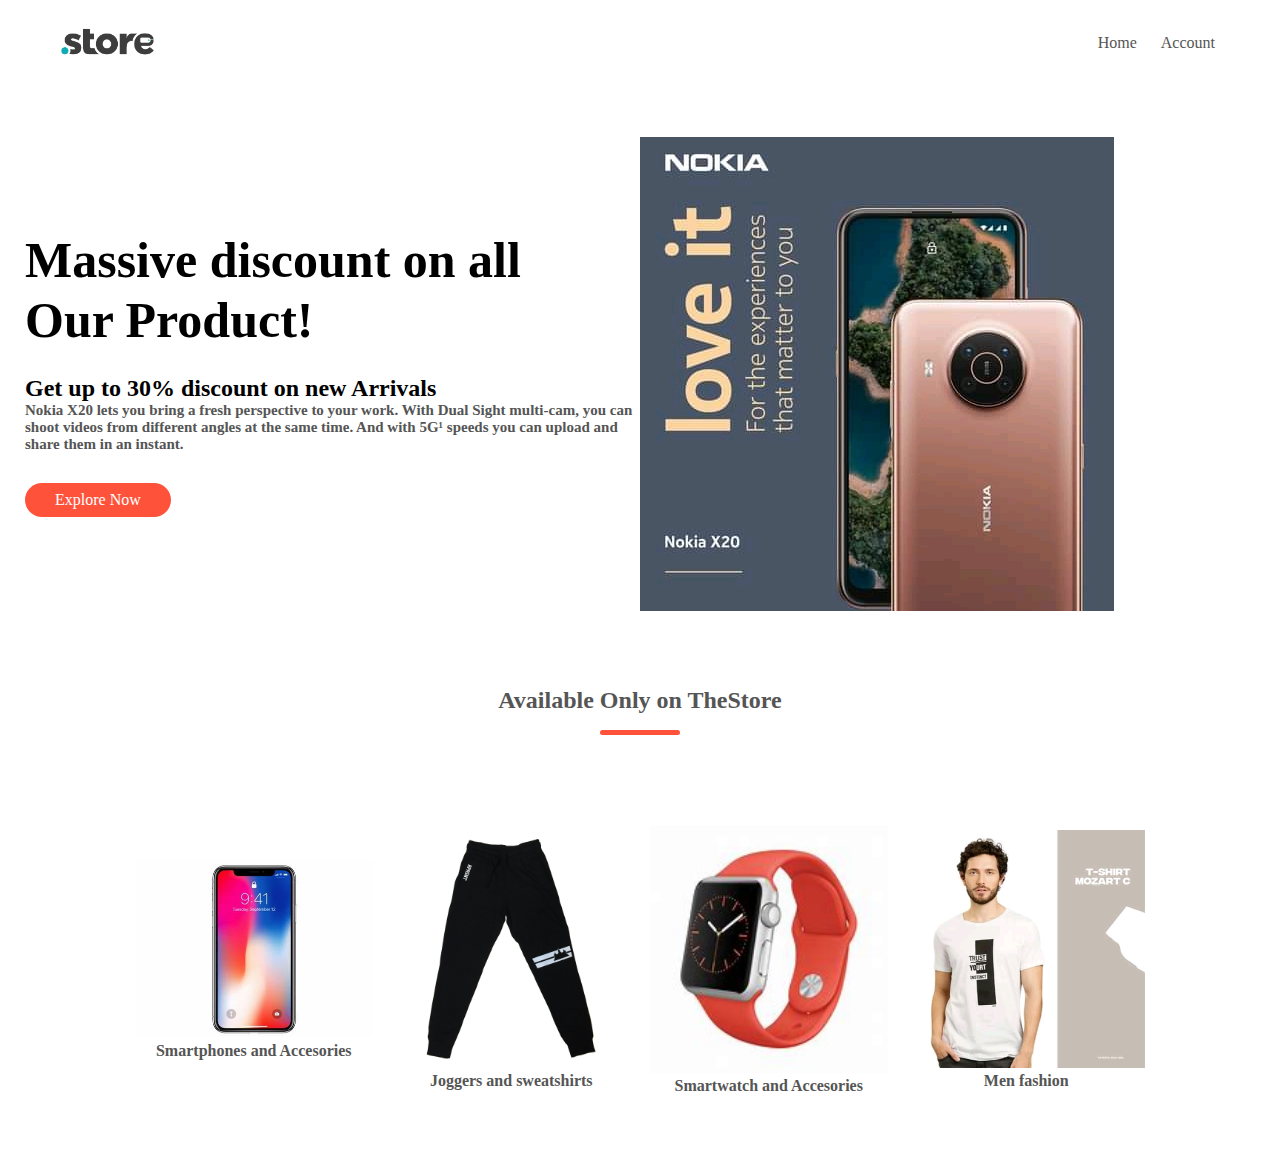
<file: index.html>
<!DOCTYPE html>
<html lang="en">
<head>
    <meta charset="UTF-8">
    <meta http-equiv="X-UA-Compatible" content="IE=edge">
    <meta name="viewport" content="width=device-width, initial-scale=1.0">
        <title>RedStore Ecommerce Website</title>
        <link rel="stylesheet" href="style.css"> 
        <link rel="stylesheet" href="fontawesome-free-5.15.4-web/css/all.min.css">
</head>
    <body>
      <div class="context">
        <div class="container">
            <div class="nav-bar">
                <div class="logo">
                    <img src="images/store.png" width="125px">
                </div>
                 <nav>
                     <ul>
                         <li><a href="index.html">Home</a> </li>
                         <!----- not supposed to show
                         <li><a href="Product.html">Products</a> </li>
                         <li><a href="About.html">About</a> </li>
                         <li><a href="contact.html">Contact</a> </li>
                         ------>
                         <li><a href="Account.html">Account</a> </li>
                     </ul>
                 </nav>
                  <!----- not supposed to show
                 <img src="images/cart.png" width="30px" height="30px">
                 <h5>cart</h5>
                 ------>
            </div>
            <div class="row">
                <div class="col-2">
                    <h1>Massive discount on all<br>Our Product!</h1>
                    <strong>Get up to 30% discount on new Arrivals </strong>
                    <h5>Nokia X20 lets you bring a fresh perspective to your work. 
                        With Dual Sight multi-cam, you can shoot videos from different angles at the same time. 
                        And with 5G¹ speeds you can upload and share them in an instant.</h5>
                      <a href="Product.html" class="btn">Explore Now</a>
                </div>
                <div class="col-2">
                    <img src="images/image1.png">
                    </div>

                    <div class="small-container">
                        <h2 class="title">Available Only on TheStore</h2>
                        <div class="row">
                            <div class="col-4">
                                <img src="images/product1.jpg">
                                <h4>Smartphones and Accesories</h4>
                            </div>

                            <div class="col-4">
                             <img src="images/product2.jpg">
                             <h4>Joggers and sweatshirts</h4>
                         </div>

                         <div class="col-4">
                             <img src="images/product3.jpg">
                             <h4>Smartwatch and Accesories</h4>
                         </div>

                         <div class="col-4">
                             <img src="images/product4.jpg">
                             <h4>Men fashion</h4>
                        </div>
            </div>
        </div>
    </div>
    

    <script src="https://cdn.jsdelivr.net/npm/bootstrap@5.1.1/dist/js/bootstrap.bundle.min.js" 
    integrity="sha384-/bQdsTh/da6pkI1MST/rWKFNjaCP5gBSY4sEBT38Q/9RBh9AH40zEOg7Hlq2THRZ" crossorigin="anonymous">
    </script>

    </body>
</html>
</file>
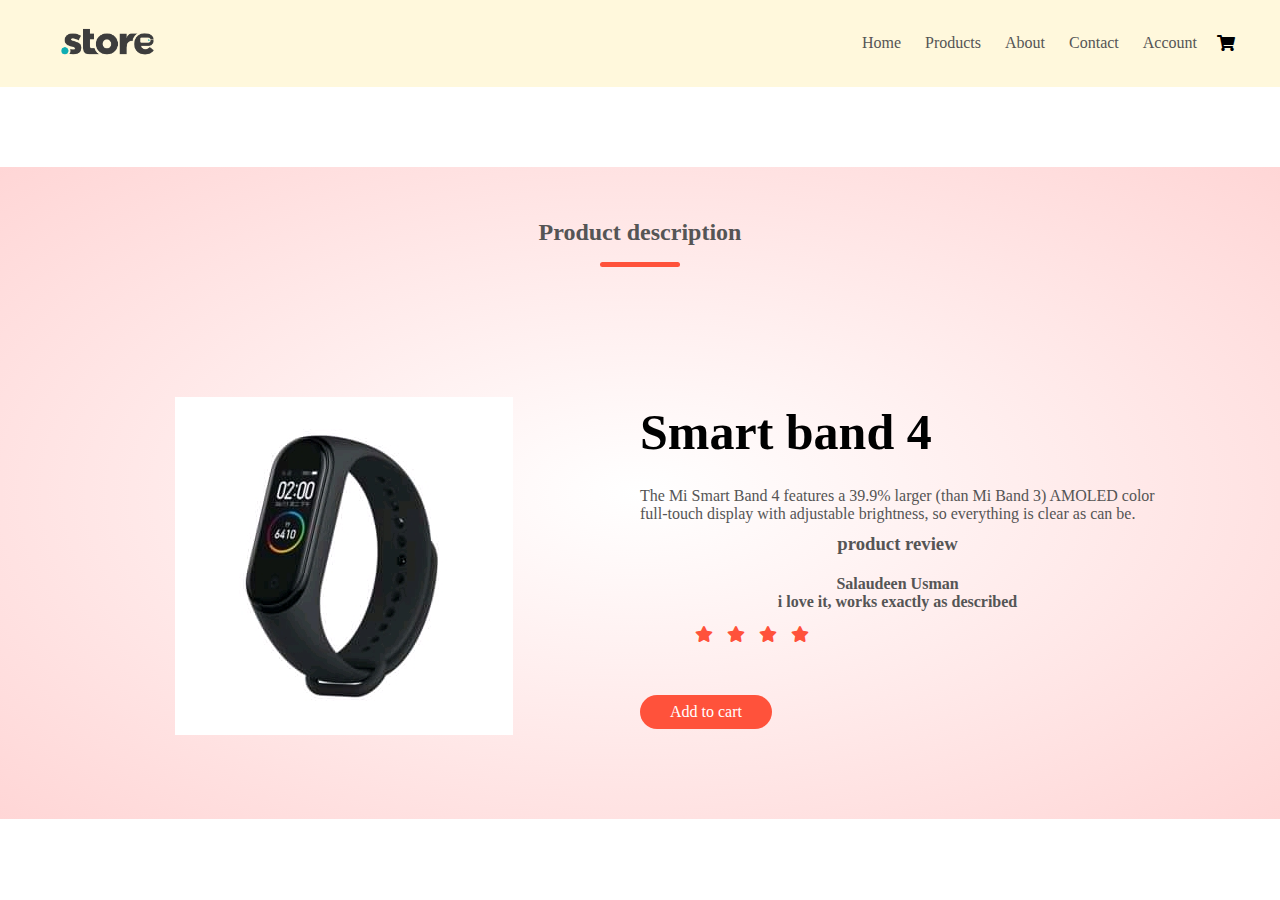
<file: About.html>
<!DOCTYPE html>
<html lang="en">
<head>
    <meta charset="UTF-8">
    <meta http-equiv="X-UA-Compatible" content="IE=edge">
    <meta name="viewport" content="width=device-width, initial-scale=1.0">
    <title>About</title>
    <link rel="stylesheet" href="style.css">
    <link rel="stylesheet" href="fontawesome-free-5.15.4-web/css/all.css">
</head>
<body>
    <div class="header">
        <div class="container">
            <div class="nav-bar">
                <div class="logo">
                    <img src="images/store.png" width="125px">
                </div>
            
                 <nav>
                     <ul>
                         <li><a href="index.html">Home</a> </li>
                         <li><a href="Product.html">Products</a> </li>
                         <li><a href="About.html">About</a> </li>
                         <li><a href="contact.html">Contact</a> </li>
                         <li><a href="Account.html">Account</a> </li>
                     </ul>
                 </nav>
                 <i class="fas fa-shopping-cart"></i>
            </div>
        </div>
    </div>
   <!------About----->
<div class="offer">
    <div class="small-container">
        <h2 class="title">Product description</h2>
        <div class="row">
            <div class="col-2">
                <img src="images/exclusive.png" class="offer-img">
            </div>
            <div class="col-2">
                <!-------
                <p>Exclusively Available on TheStore</p>
                   ------->
                <h1>Smart band 4</h1>
                <small>The Mi Smart Band 4 features a 39.9% larger (than Mi Band 3) AMOLED color full-touch display with adjustable brightness, so everything is clear as can be.</small>
                <br>
                <h3>product review</h3>
                <div class="rating">
                    <p>Salaudeen Usman</p>
                    <h4>i love it, works exactly as described</h4>
                    <i class="fa fa-star"></i>
                    <i class="fa fa-star"></i>
                    <i class="fa fa-star"></i>
                    <i class="fa fa-star"></i>
                    <i class="fa fa-star-o"></i>
                </div>

                <br>
                <a href="#" class="btn">Add to cart</a>
            </div>
        </div>
    </div>
</div>         
        </div>
    </div>
</body>
</html>
</file>
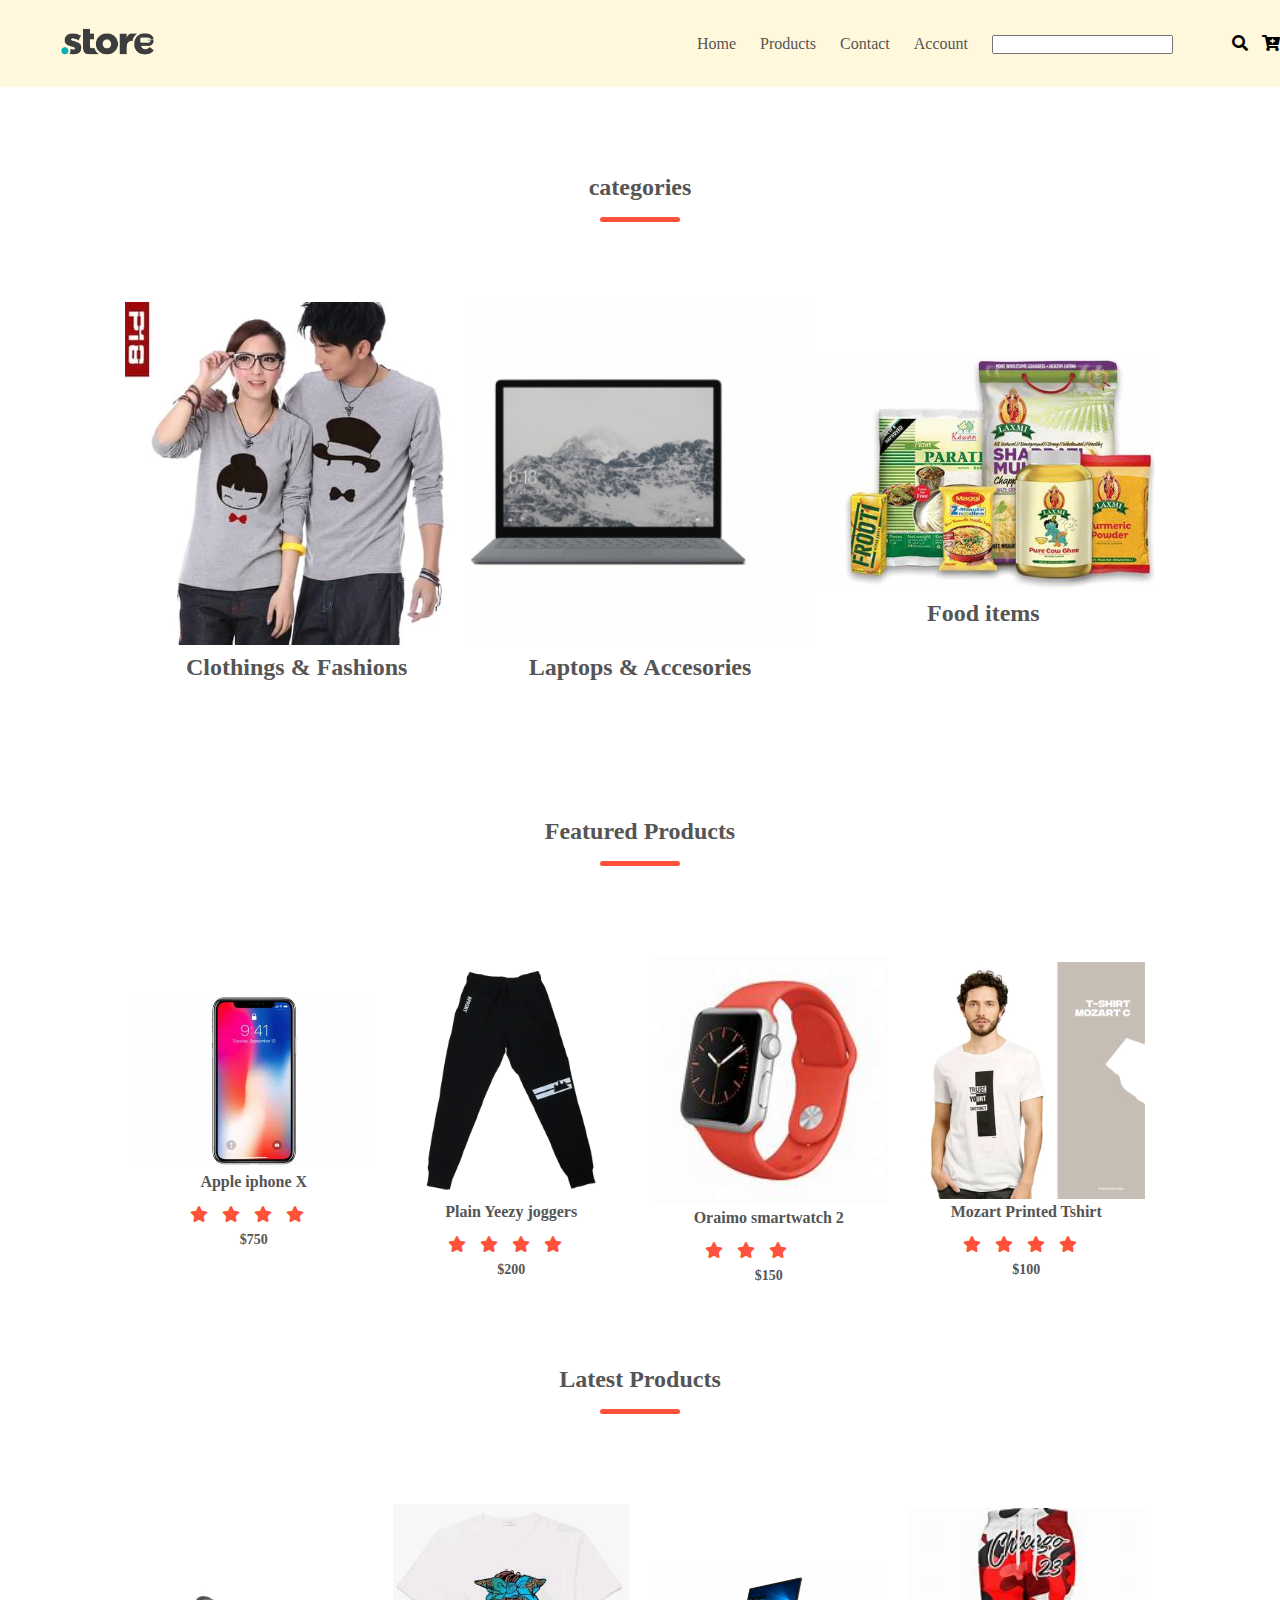
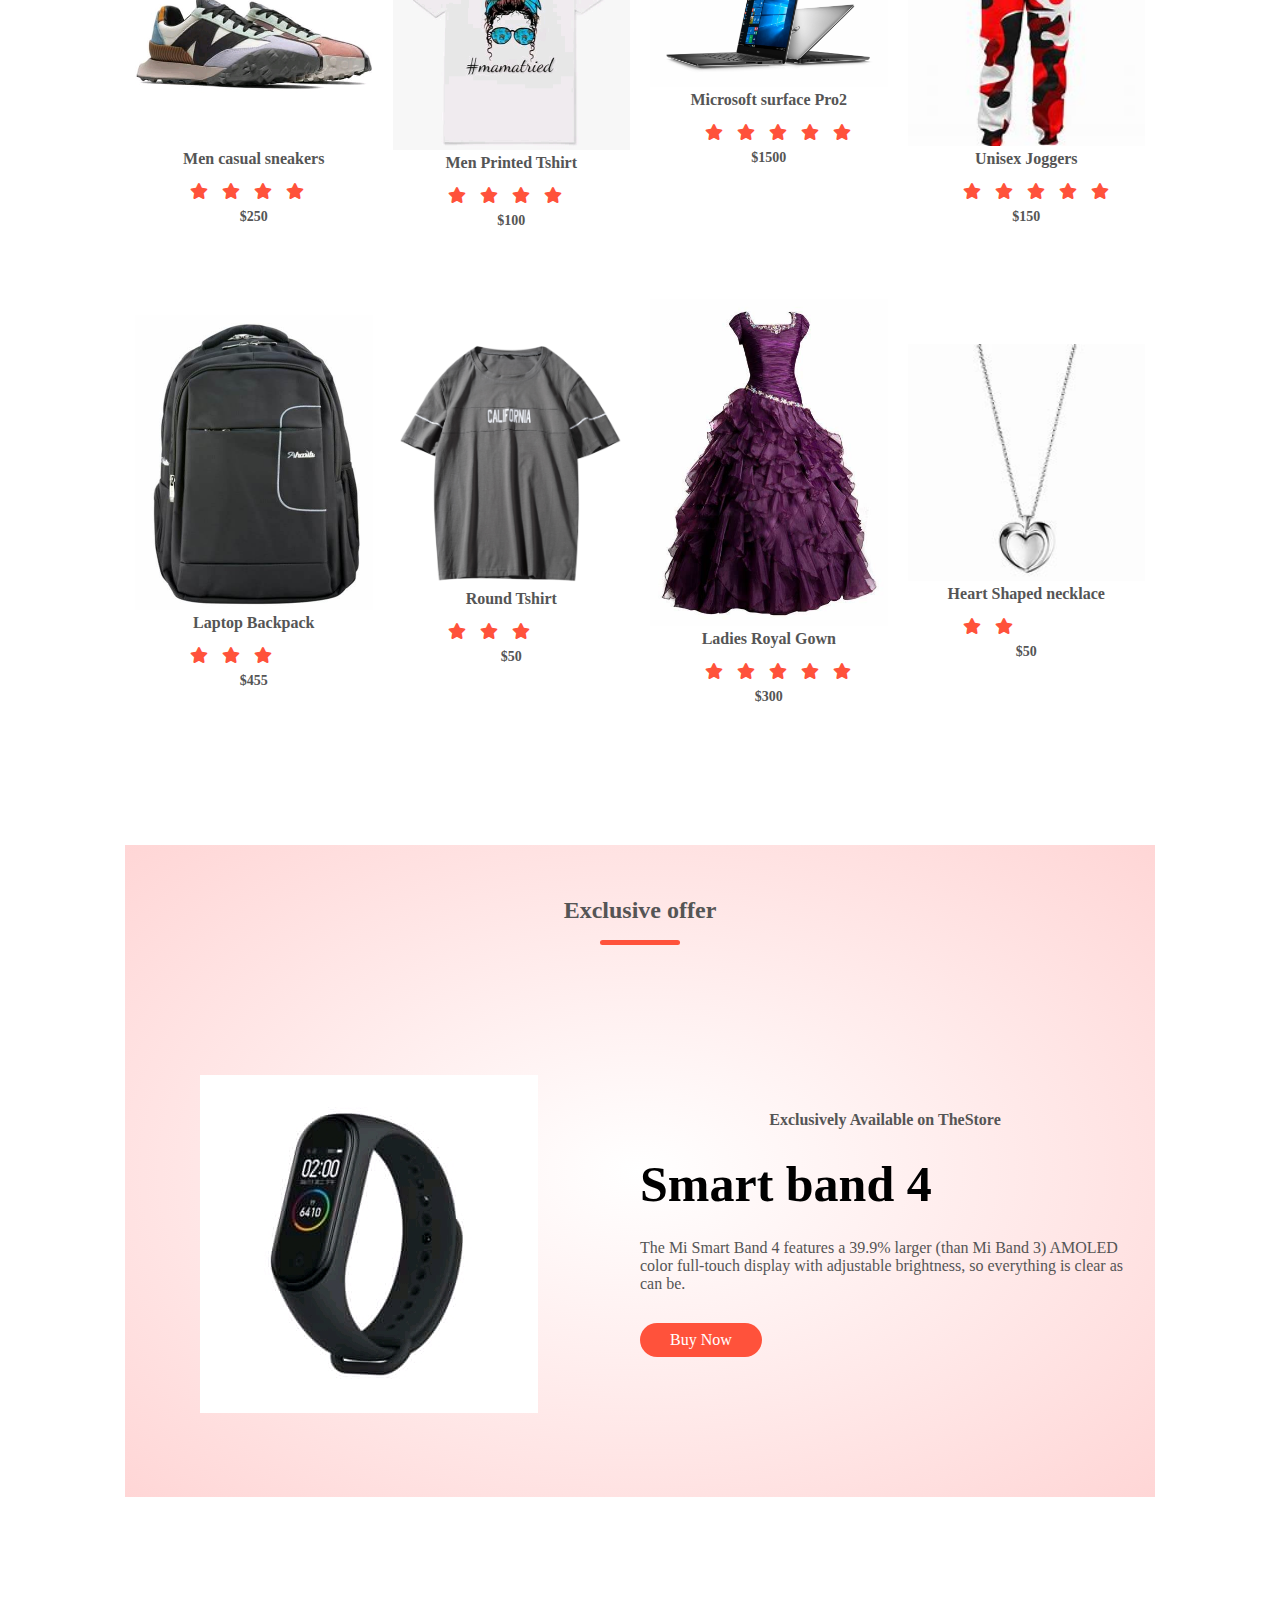
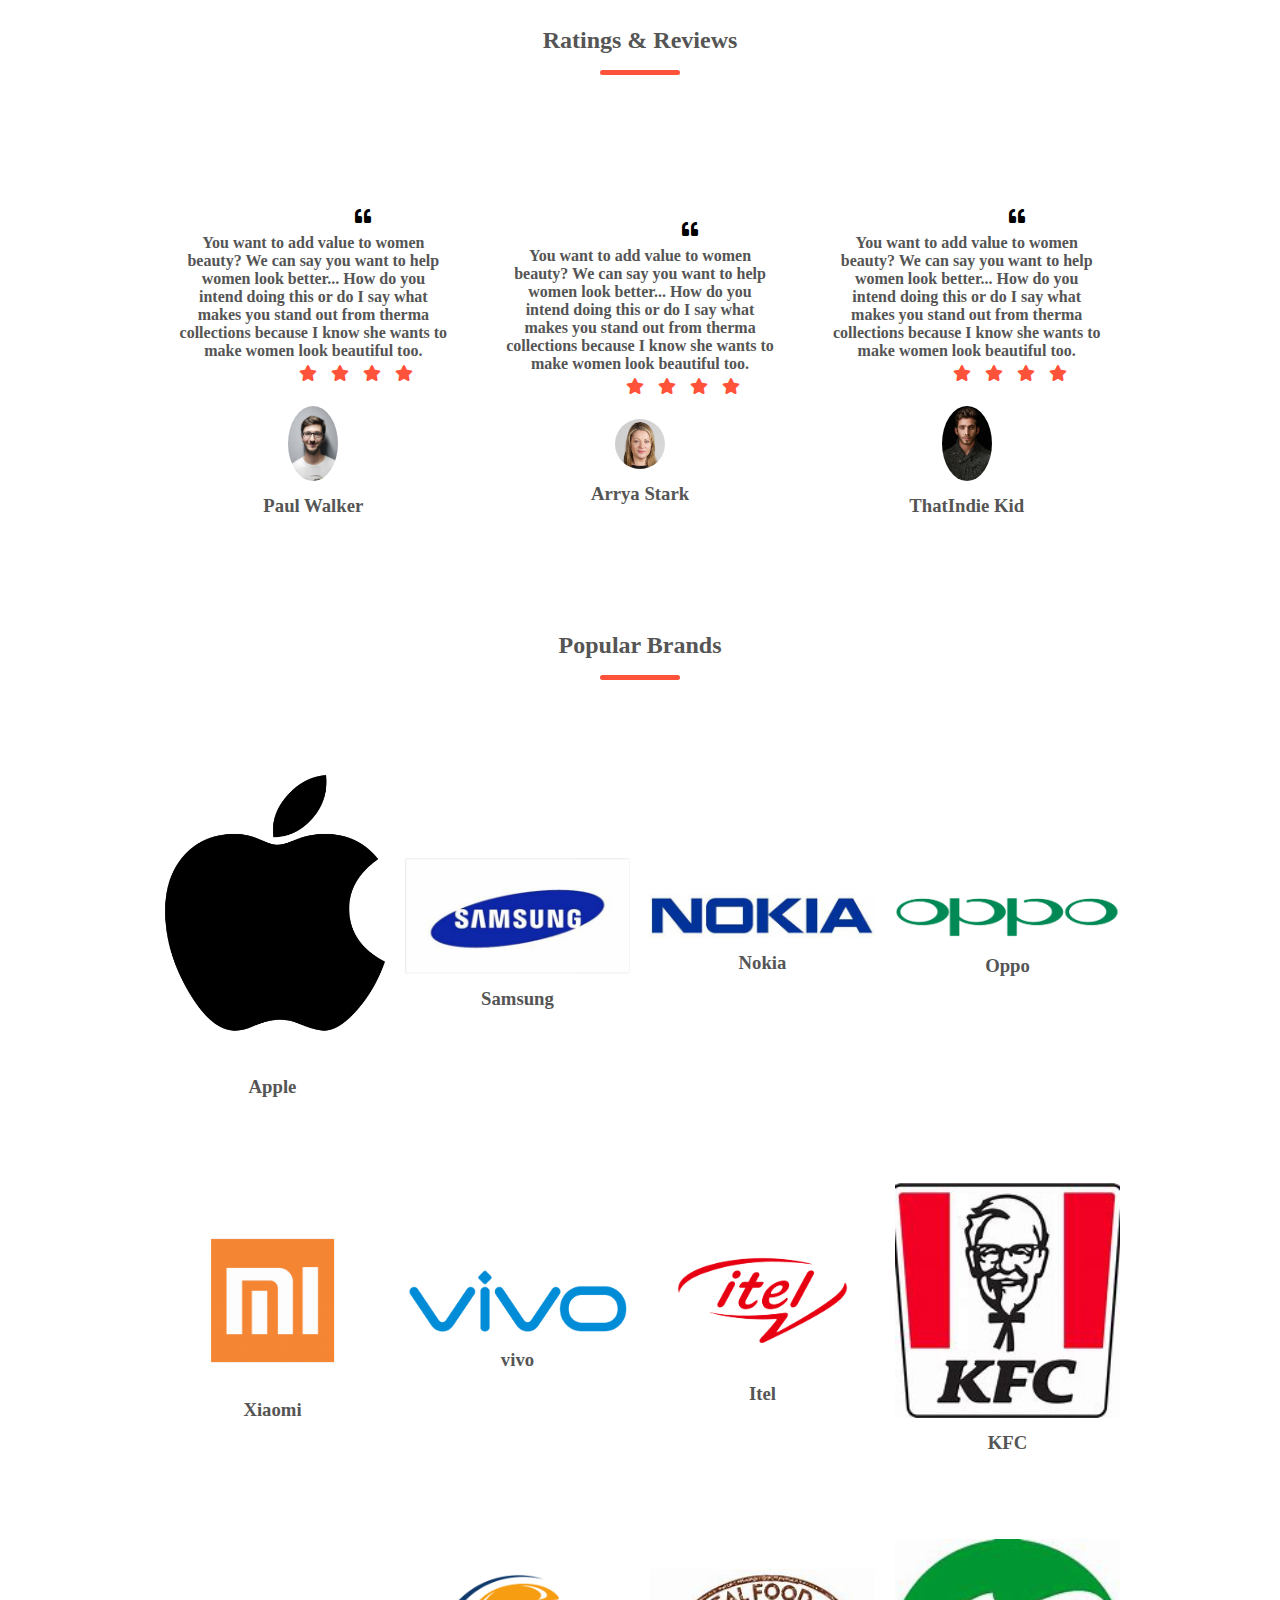
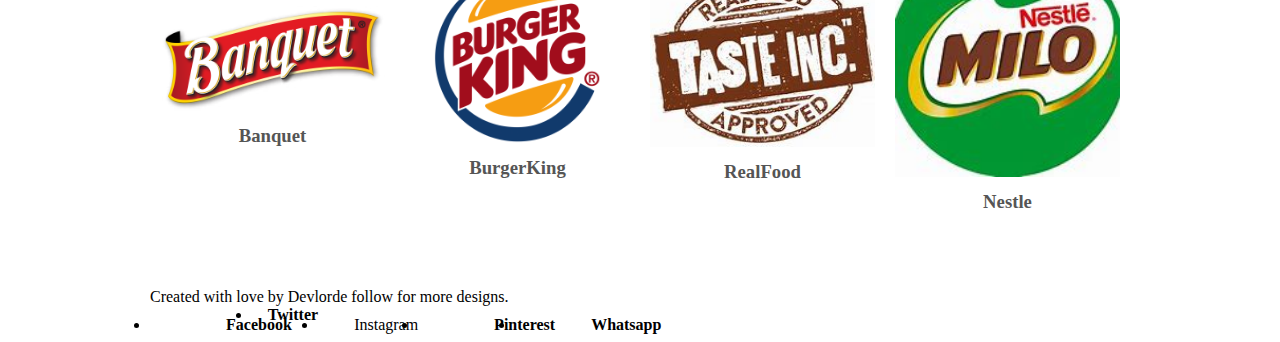
<file: Product.html>
<!DOCTYPE html>
<html lang="en">
<head>
    <meta charset="UTF-8">
    <meta http-equiv="X-UA-Compatible" content="IE=edge">
    <meta name="viewport" content="width=device-width, initial-scale=1.0">
    <title>Product</title>
    <link rel="stylesheet" href="style.css">
    <link rel="stylesheet" href="fontawesome-free-5.15.4-web/css/all.css">
    <!-------
      <script defer src="fontawesome-free-5.15.4-web/js/all.js"></script> 
      -------->
</head>
<div class="header">
    <div class="container">
        <div class="nav-bar">
            <div class="logo">
                <img src="images/store.png" width="125px">
            </div>
             <nav>
                 <ul>
                     <li><a href="index.html">Home</a> </li>
                     <li><a href="Product.html">Products</a> </li>
                     <!----- not supposed to show
                         <li><a href="About.html">About</a> </li>
                          ------>
                     <li><a href="contact.html">Contact</a> </li>
                     <li><a href="Account.html">Account</a> </li>

                   <input type="text">
                   <i class="fa fa-search" aria-hidden="true"></i>
                   <i class="fa fa-cart-plus" aria-hidden="true"></i>
                 </ul>

             </nav>
        </div>
    </div>
</div>

<!-------featured categories-------->
<div class="categories">
    <div class="small-container">
        <h2 class="title">categories</h2>
       <div class="row">
           <div class="col-3">
               <img src="images/category1.jpg">
               <h2>Clothings & Fashions</h2>
           </div>
           <div class="col-3">
              <img src="images/category2.jpg">
              <h2>Laptops & Accesories</h2>
           </div>
           <div class="col-3">
              <img src="images/category3.jpg">
              <h2>Food items</h2>
           </div>
       </div>
    </div>
</div>


<!------ featured Products -------->
  <div class="small-container">
      <h2 class="title">Featured Products</h2>
      <div class="row">
          <div class="col-4">
              <img src="images/product1.jpg">
              <h4>Apple iphone X</h4>
              <div class="rating">
                  <i class="fa fa-star"></i>
                  <i class="fa fa-star"></i>
                  <i class="fa fa-star"></i>
                  <i class="fa fa-star"></i>
                  <i class="fa fa-star-half-empty" aria-hidden="true"></i>
              </div>
              <p>$750</p>
          </div>
          <div class="col-4">
           <img src="images/product2.jpg">
           <h4>Plain Yeezy joggers</h4>
           <div class="rating">
               <i class="fa fa-star"></i>
               <i class="fa fa-star"></i>
               <i class="fa fa-star"></i>
               <i class="fa fa-star"></i>
               <i class="fa-star-half-empty"></i>
           </div>
           <p>$200</p>
       </div>
       <div class="col-4">
           <img src="images/product3.jpg">
           <h4>Oraimo smartwatch 2</h4>
           <div class="rating">
               <i class="fa fa-star"></i>
               <i class="fa fa-star"></i>
               <i class="fa fa-star"></i>
               <i class="fa fa-star-half-o"></i>
               <i class="fa fa-star-o"></i>
           </div>
           <p>$150</p>
       </div>
       <div class="col-4">
           <img src="images/product4.jpg">
           <h4>Mozart Printed Tshirt</h4>
           <div class="rating">
               <i class="fa fa-star"></i>
               <i class="fa fa-star"></i>
               <i class="fa fa-star"></i>
               <i class="fa fa-star"></i>
               <i class="fa fa-star-o"></i>
           </div>
           <p>$100</p>
      </div>
      <h2 class="title">Latest Products</h2>
      <div class="row">
      <div class="col-4">
       <img src="images/product5.jpg">
       <h4>Men casual sneakers</h4>
       <div class="rating">
           <i class="fa fa-star"></i>
           <i class="fa fa-star"></i>
           <i class="fa fa-star"></i>
           <i class="fa fa-star"></i>
           <i class="fa fa-star-o"></i>
       </div>
       <p>$250</p>
   </div>
   <div class="col-4">
    <img src="images/product6.jpg">
    <h4>Men Printed Tshirt</h4>
    <div class="rating">
        <i class="fa fa-star"></i>
        <i class="fa fa-star"></i>
        <i class="fa fa-star"></i>
        <i class="fa fa-star"></i>
        <i class="fa fa-star-half-o"></i>
    </div>
    <p>$100</p>
</div>
<div class="col-4">
    <img src="images/product7.jpg">
    <h4>Microsoft surface Pro2</h4>
    <div class="rating">
        <i class="fa fa-star"></i>
        <i class="fa fa-star"></i>
        <i class="fa fa-star"></i>
        <i class="fa fa-star"></i>
        <i class="fa fa-star"></i>
    </div>
    <p>$1500</p>
</div>
<div class="col-4">
    <img src="images/product8.jpg">
    <h4>Unisex Joggers</h4>
    <div class="rating">
        <i class="fa fa-star"></i>
        <i class="fa fa-star"></i>
        <i class="fa fa-star"></i>
        <i class="fa fa-star"></i>
        <i class="fa fa-star"></i>
    </div>
    <p>$150</p>
</div>
<div class="col-4">
   <img src="images/product9.jpg">
   <h4>Laptop Backpack</h4>
   <div class="rating">
       <i class="fa fa-star"></i>
       <i class="fa fa-star"></i>
       <i class="fa fa-star"></i>
       <i class="fa fa-star-o"></i>
       <i class="fa fa-star-o"></i>
   </div>
   <p>$455</p>
</div>
<div class="col-4">
   <img src="images/product10.jpg">
   <h4>Round Tshirt</h4>
   <div class="rating">
       <i class="fa fa-star"></i>
       <i class="fa fa-star"></i>
       <i class="fa fa-star"></i>
       <i class="fa fa-star-half-o"></i>
       <i class="fa fa-star-o"></i>
   </div>
   <p>$50</p>
</div>
<div class="col-4">
   <img src="images/product11.jpg">
   <h4>Ladies Royal Gown</h4>
   <div class="rating">
       <i class="fa fa-star"></i>
       <i class="fa fa-star"></i>
       <i class="fa fa-star"></i>
       <i class="fa fa-star"></i>
       <i class="fa fa-star"></i>
   </div>
   <p>$300</p>
</div>
<div class="col-4">
   <img src="images/product12.jpg">
   <h4>Heart Shaped necklace </h4>
   <div class="rating">
       <i class="fa fa-star"></i>
       <i class="fa fa-star"></i>
       <i class="fa fa-star-o"></i>
       <i class="fa fa-star-o"></i>
       <i class="fa fa-star-o"></i>
   </div>
   <p>$50</p>
</div>
</div>
</div>
<!------offer----->
<div class="offer">
    <div class="small-container">
        <h2 class="title">Exclusive offer</h2>
        <div class="row">
            <div class="col-2">
                <img src="images/exclusive.png" class="offer-img">
            </div>
            <div class="col-2">
                <p>Exclusively Available on TheStore</p>
                <h1>Smart band 4</h1>
                <small>The Mi Smart Band 4 features a 39.9% larger (than Mi Band 3) AMOLED color full-touch display with adjustable brightness, so everything is clear as can be.</small>
                <br>
                <a href="About.html" class="btn">Buy Now</a>
            </div>
        </div>
    </div>
</div>

<!------- customers Reviews-------->
<div class="Reviews">
   <div class="small-container">
       <h2 class="title">Ratings & Reviews</h2>
       <div class="row">
           <div class="col-3">
               <i class="fa fa-quote-left"></i>
               <p>You want to add value to women beauty?
                   We can say you want to help women look better...
                   How do you intend doing this or do I say what makes you stand out from therma 
                   collections because I know she wants to make women look beautiful too.</p>
                   <div class="rating">
                       <i class="fa fa-star"></i>
                       <i class="fa fa-star"></i>
                       <i class="fa fa-star"></i>
                       <i class="fa fa-star"></i>
                       <i class="fa fa-star-half-o"></i>
                   </div>
                   <img src="images/user-1.png">
                   <h3>Paul Walker</h3>
           </div>
           <div class="col-3">
               <i class="fa fa-quote-left"></i>
               <p>You want to add value to women beauty?
                   We can say you want to help women look better...
                   How do you intend doing this or do I say what makes you stand out from therma 
                   collections because I know she wants to make women look beautiful too.</p>
                   <div class="rating">
                       <i class="fa fa-star"></i>
                       <i class="fa fa-star"></i>
                       <i class="fa fa-star"></i>
                       <i class="fa fa-star"></i>
                       <i class="fa fa-star-half-o"></i>
                   </div>
                   <img src="images/user-2.png">
                   <h3>Arrya Stark</h3>
           </div>
           <div class="col-3">
               <i class="fa fa-quote-left"></i>
               <p>You want to add value to women beauty?
                   We can say you want to help women look better...
                   How do you intend doing this or do I say what makes you stand out from therma 
                   collections because I know she wants to make women look beautiful too.</p>
                   <div class="rating">
                       <i class="fa fa-star"></i>
                       <i class="fa fa-star"></i>
                       <i class="fa fa-star"></i>
                       <i class="fa fa-star"></i>
                       <i class="fa fa-star-half-o"></i>
                   </div>
                   <img src="images/user-3.png">
                   <h3>ThatIndie Kid</h3>
           </div>
       </div>
   </div>
</div>

<!------- Popular Brands-------->
<div class="Brands">
   <div class="small-container">
       <h2 class="title">Popular Brands</h2>
       <div class="row">
           <div class="col-4">
               <img src="Brands/Apple.png">
               <h3>Apple</h3>
               </div>
   <div class="col-4">
       <img src="Brands/Samsung.png">
       <h3>Samsung</h3>
   </div>

   <div class="col-4">
        <img src="Brands/Nokia.png">
        <h3>Nokia</h3>
   </div>

    <div class="col-4">
        <img src="Brands/Oppo.png">
        <h3>Oppo</h3>
    </div>

    <div class="col-4">
        <img src="Brands/Xiaomi.png">
        <h3>Xiaomi</h3>
    </div>

    <div class="col-4">
        <img src="Brands/vivo.png">
        <h3>vivo</h3>
    </div>

    <div class="col-4">
        <img src="Brands/Itel.png">
        <h3>Itel</h3>
    </div>

    <div class="col-4">
        <img src="Brands/KFC.png">
        <h3>KFC</h3>
    </div>

    <div class="col-4">
        <img src="Brands/Banquet.png">
        <h3>Banquet</h3>
    </div>

    <div class="col-4">
        <img src="Brands/BurgerKing.png">
        <h3>BurgerKing</h3>
    </div>

    <div class="col-4">
        <img src="Brands/RealFood.png">
        <h3>RealFood</h3>
    </div> 

     <div class="col-4">
        <img src="Brands/Nestle.png">
        <h3>Nestle</h3>
    </div>
 </div>
 <footer>
     <span>Created with love by Devlorde follow for more designs.
         <ul class="contact">
             <li><i class="fa fa-facebook">Facebook</i></li>
             <li><i class="fas fa-twitter">Twitter</i></li>
             <li><i class="fa fa-instagram" ></i>Instagram</li>
             <li><i class="fa fa-pinterest">Pinterest</i></li>
             <li><i class="fa fa-whatsapp">Whatsapp</i></li>
         </ul>
    </span>
 </footer>
</body>
</html>
</file>
<file: style.css>
* {
    margin: 0;
    padding: 0;
    box-sizing: border-box;
}

body {
    font-family: 'Poppins', san-serif;
}

.nav-bar {
   display: flex;
   align-items: center;
   padding: 20px;
}

nav {
    flex: 1;
    text-align: right;
}

nav ul {
    display: inline-block;
    list-style-type: none;
}

nav ul li{
    display: inline-block;
    margin-right: 20px;
}

a {
    text-decoration: none;
    color: #555;
}

p {
color: #555;
}

.container {
    max-width: 1300px;
    margin: auto;
    padding-left: 25px;
    padding-right: 25px;
}

.row {
    display: flex;
    align-items: center;
    flex-wrap: wrap;
    justify-content: space-around;
}

.col-2 {
    flex-basis: 50%;
    min-width: 300px;
}

.col-2 img{
    max-width: 100%;
    padding: 50px 0;
}

.col-2 h1{
    font-size: 50px;
    line-height: 60px;
    margin: 25px 0; 
}

.btn {
    display: inline-block;
    background: #ff523b;
    color: #fff;
    padding: 8px 30px;
    margin: 30px 0;
    border-radius: 30px;
    transition: background 0.5s;
}

.btn:hover {
    background: #563434;
}

.header {
    background: cornsilk;
} 

.header .row{
    margin-top: 70px;
}

.categories{
    margin: 70px 0;
    transition: transform 0.5s;
    transform: translateY(-5px); 
}

.col-3 {
  flex: 30%;  
min-width: 250px;
margin-bottom: 30px;
}

.col-3 img{
   width: 100%; 
}

.small-container{
    max-width: 1080px;
    margin: auto;
    padding-left: 25px;
    padding-right: 25px;
}

.col-4 {
    flex-basis: 25%;
    padding: 10px;
    min-width: 200px;
    margin-bottom: 50px;
    transition: transform 0.5s;
}

.col-4 img{
   width: 100%; 
}

.title {
    text-align: center;
    margin: 0 auto 80px;
    position: relative;
    line-height: 60px;
    color: #555;
}

.title::after{
    content: '';
    background: #ff523b;
    width: 80px;
    height: 5px;
    border-radius: 5px;
    position: absolute;
    bottom: 0;
    left: 50%;
    transform: translateX(-50%);
}

h4 {
    color: #555;
    font-weight: bold;
    position:relative;
    text-align:center;
    margin-bottom:10px; 
}

.col-4 p{
font-size: 14px;
}

.rating .fa{
    color: #ff523b;
}

.col-4:hover{
  transform: translateY(-5px);  
}

/*------- offer -------*/
.offer{
    background: radial-gradient(#fff,#ffd6d6); 
    margin-top: 80px;
    padding: 30px 0;
}

.col-2 .offer-img{
 padding: 50px;   
}

small{
    color: #555;
}

/*------- Customers Reviews -------*/
.Reviews{
    padding-top: 108px;
}

.Reviews .col-3{
    text-align: center;
    padding: 48px 28px;
}

.Reviews .col-3 img{
    width: 50px;
    margin-top: 20px;
    border-radius: 50%;
}

h2{
    text-align: center;
    position: relative;
    padding: 5px;
    margin-bottom: 5px;
    color: #555;
}

strong{
    font-size: 24px;
    margin-bottom: 5px; 
}

h3{
    text-align: center;
    position: relative;
    padding: 10px;
    margin-bottom: 5px;
    color: #555;
}

small{
    font-size: medium;
}

.block {
  display: inline-block;  
}

p{    padding-top: 5px;
        color: #555;
        font-weight: bold;
        position:relative;
       text-align:center;
}

span{
    text-align: center;
}

ul {
    display: flex;
   /* justify-content: space-evenly; */
    
    text-align: center;
}

.contact li .fa{
    /*display: flex; */
    margin: 0;
    padding: 10px;
}

.fa{
    position: relative;
    left: 50px;
    margin: 0;
    padding: 5px;
}

.me{
    color: #555;
    font-weight: bold;
    position:relative;
    text-align:center;
    padding-left:5px;
    margin:0;
}


h5{
    font-size: 15px;
    color: #555;
    font-weight: bold;
    position:relative;
}

.user{
    display: flex;
    
}
</file>
